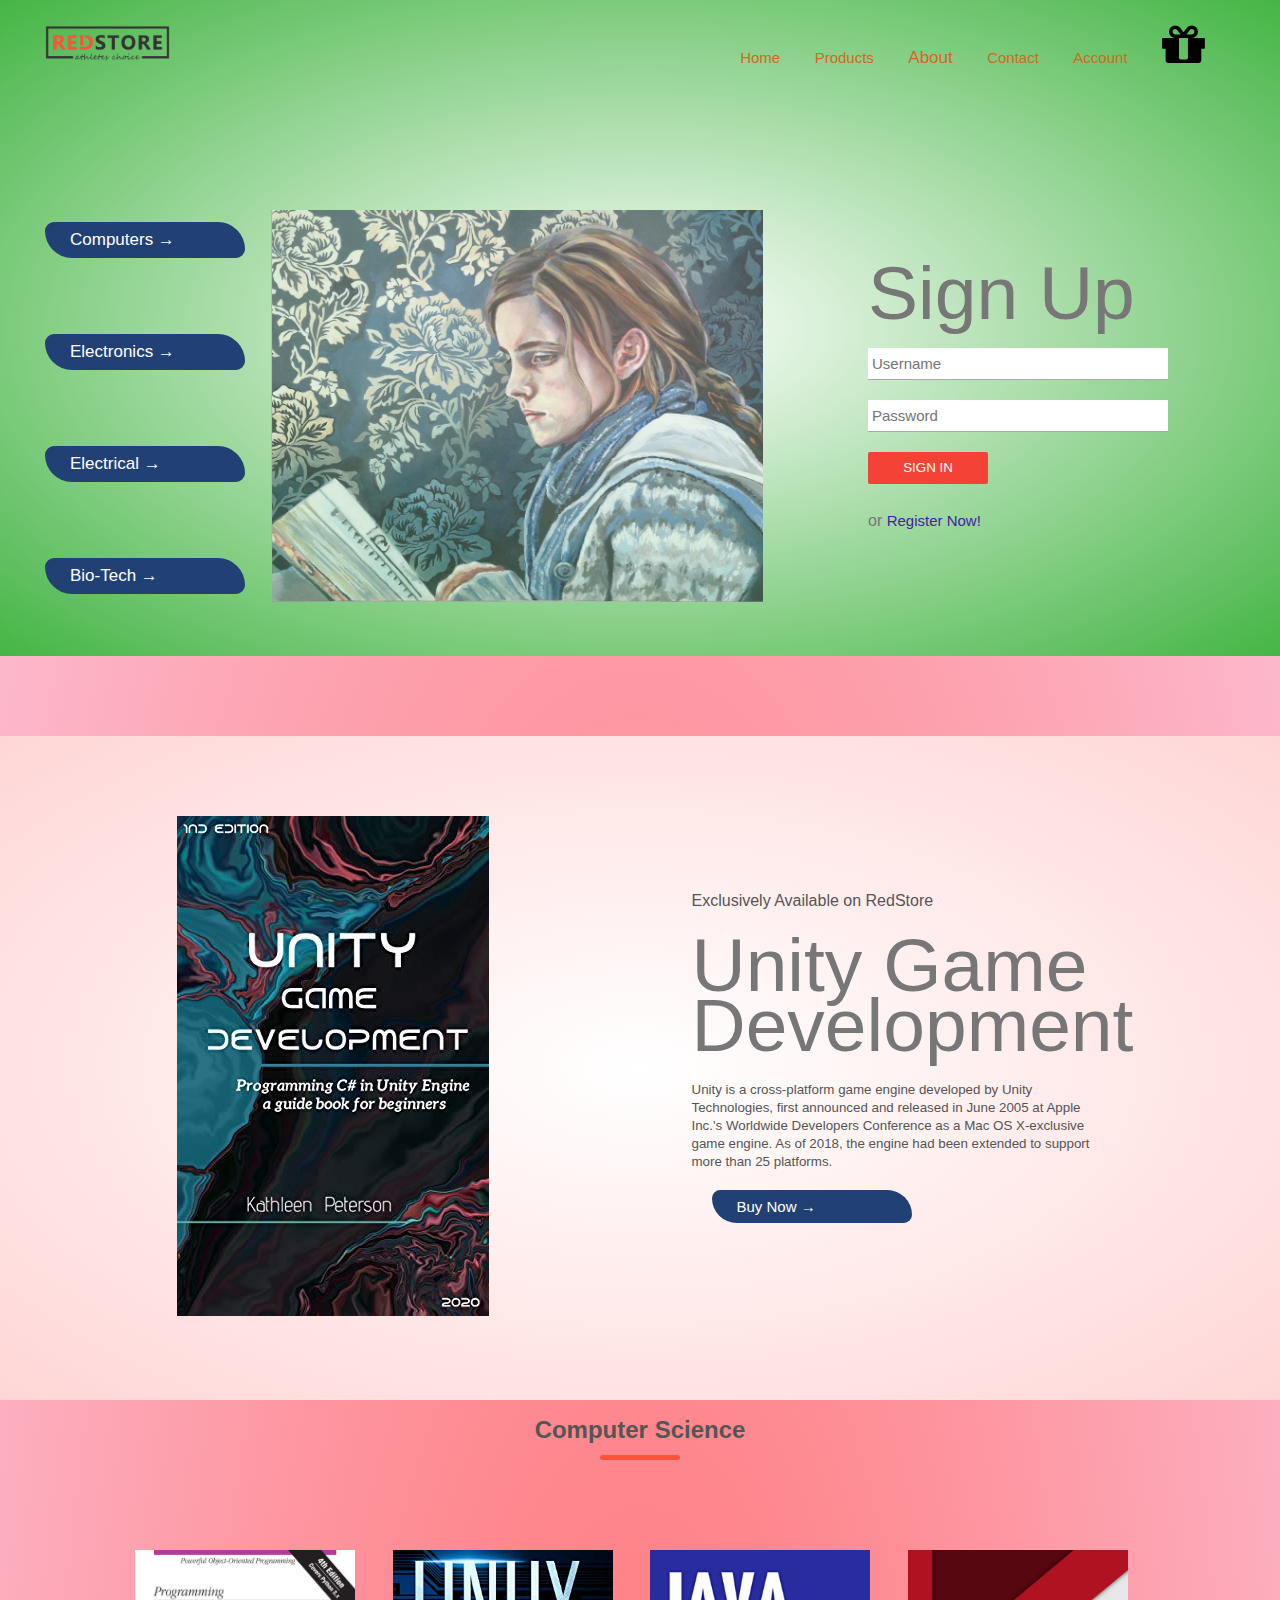
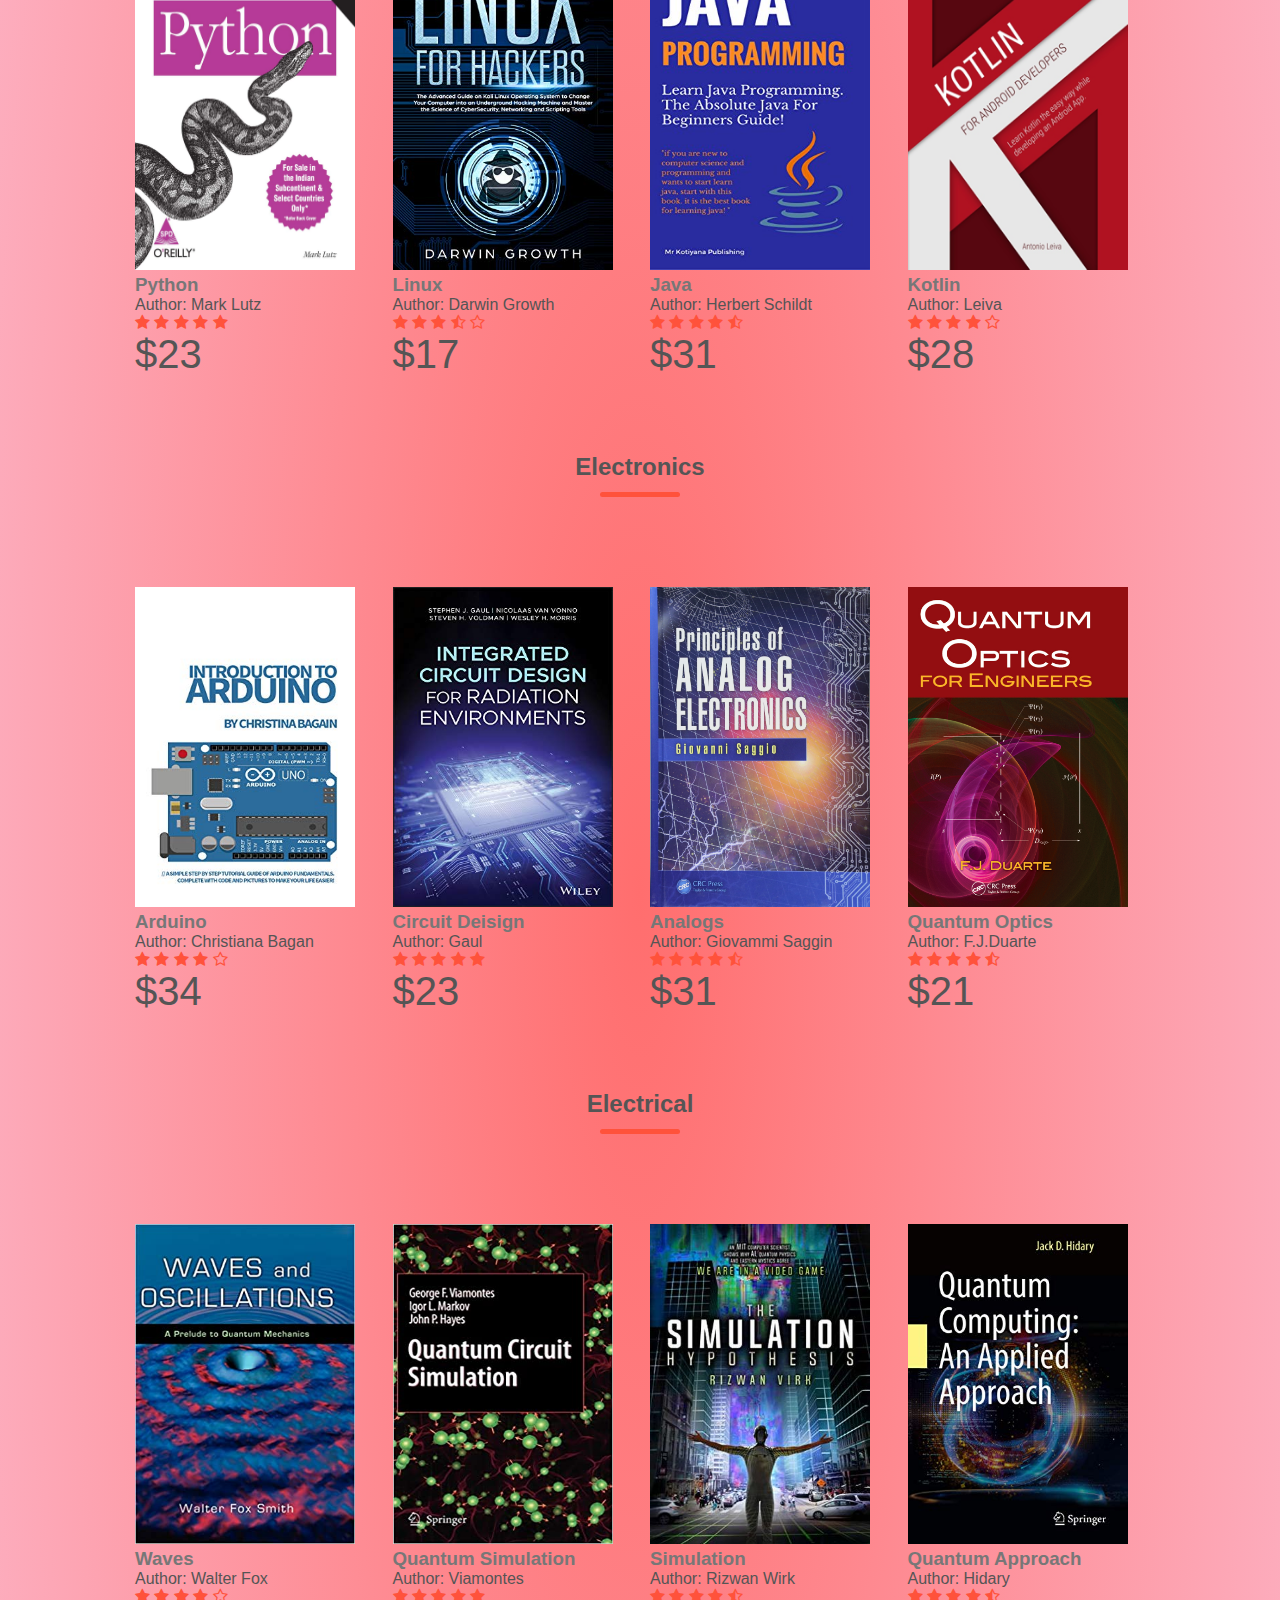
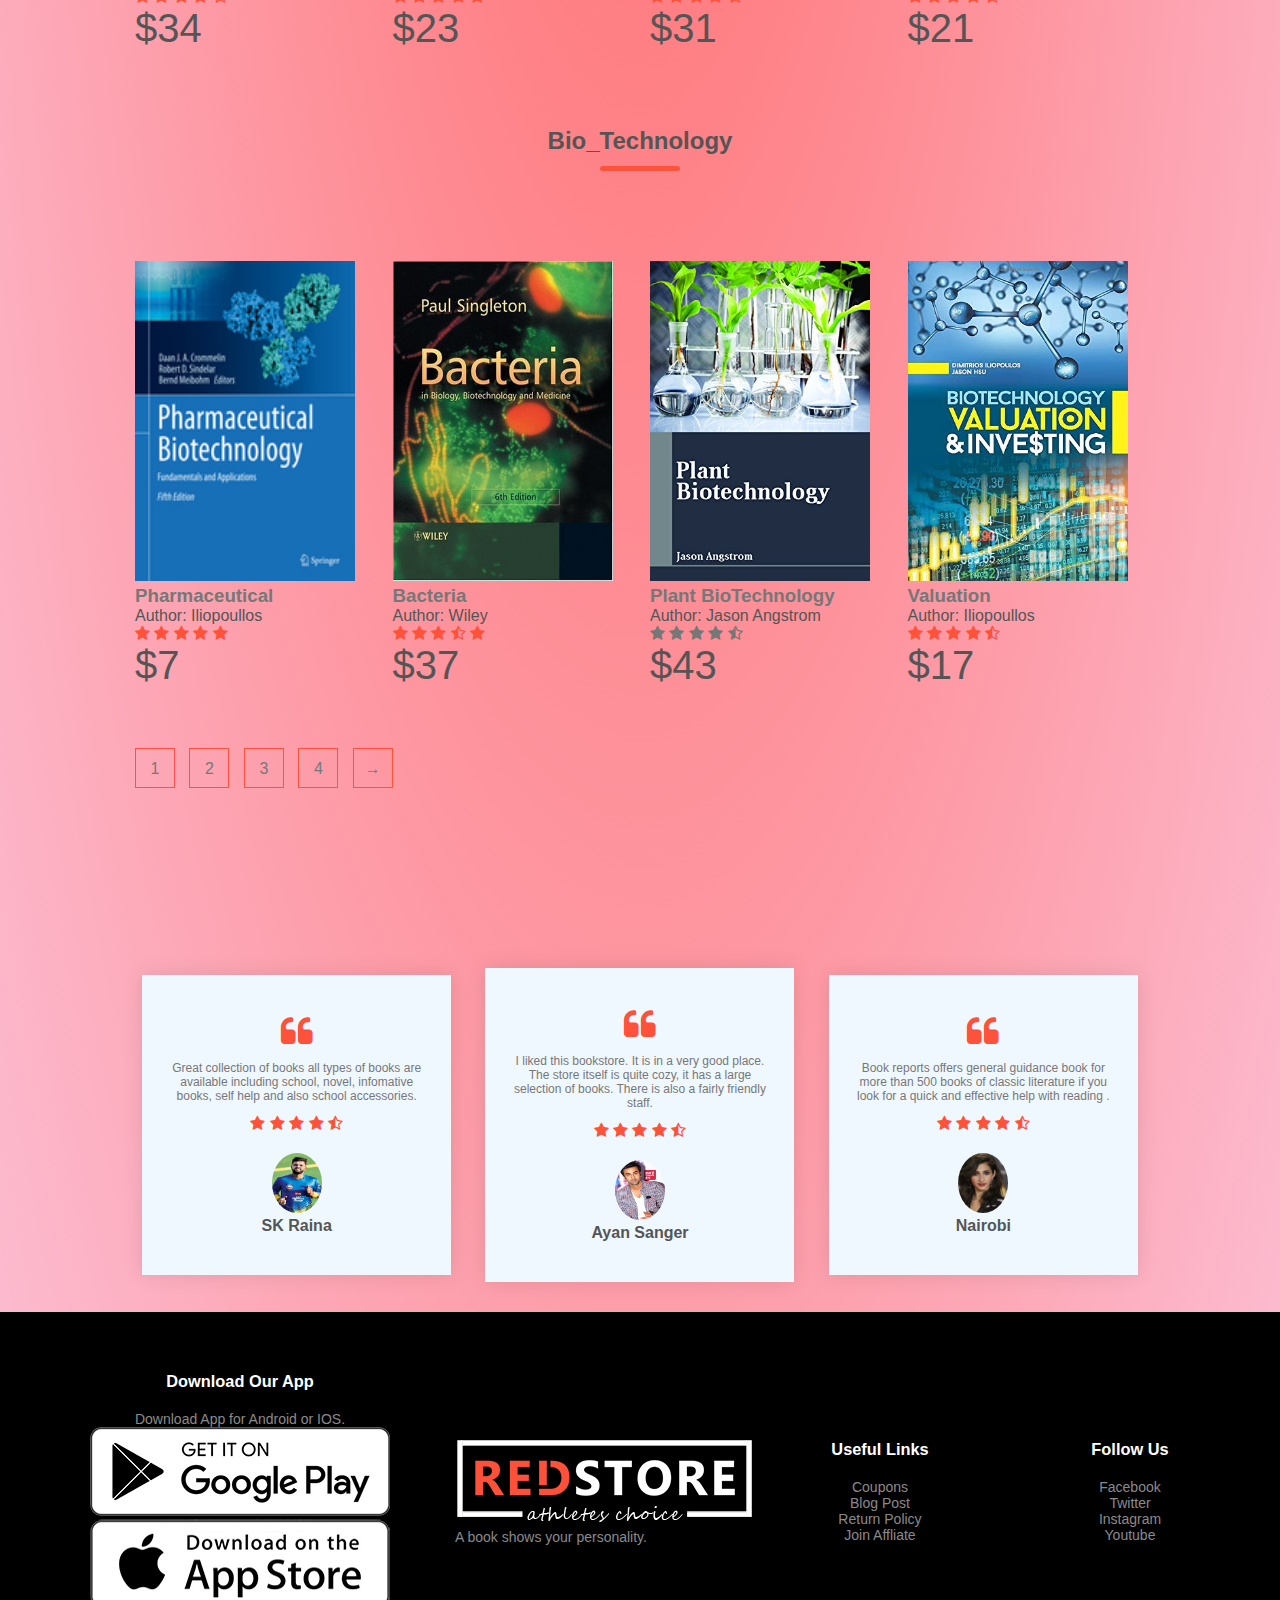
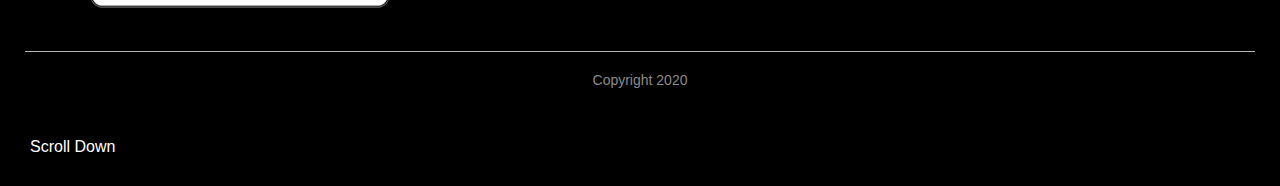
<file: index.html>
<!DOCTYPE html>
<html lang="en">

<head>
    <meta charset="UTF-8">
    <title>Document</title>
    <link rel="stylesheet" href="style.css">
    <link rel="stylesheet" href="style1.css">
    <link href="https://fonts.googleapis.com/css2?family=Poppins:wght@300;400;500;600;700&display=swap" rel="stylesheet">
    
    <link rel="stylesheet" href="https://stackpath.bootstrapcdn.com/font-awesome/4.7.0/css/font-awesome.min.css">
    <script src="validation.js"></script>
    <script src="scroll.js"></script>
    <script src="signin.js"></script>
    <!------top----->
    <style>
        #myBtn {
            display: none;
            position: fixed;
            bottom: 20px;
            left: 50px;
            z-index: 99;
            font-size: 18px;
            border: none;
            outline: none;
            color: red;
            cursor: pointer;
            padding: 15px;
            border-radius: 4px;
            transition: background 0.5s;

        }

        #myBtn:hover {
            color: black;
            transform: translateY(-10px);
        }

    </style>
    <!--------top-end------->
</head>

<body>
   
    <div class="header">
        <div class="container">
            <div class="navbar" id="navbar">
                <div class="logo">
                    <img src="logo.png" width="125px" alt="logo">
                </div>
                <nav>
                    <ul>
                        <li><a href="">Home</a></li>
                        <li><a href="products.html">Products</a></li>
                        <li><button id="about" onclick="scroll6()" href="" style="color:chocolate;">About</button></li>
                        <li><a href="">Contact</a></li>
                        <li><a href="accounts.html">Account</a></li>
                        <li><button onclick="scroll5()">


                                <i style="font-size: 50px;color: black;" class="fa fa-gift" aria-hidden="true"></i>
                            </button>
                        </li>

                    </ul>


                </nav>

            </div>
            <div class="row">
                <div class="col-1">

                    <button onclick="scroll1()" class="btn">Computers &#8594;</button>
                    <br>
                    <br><br>
                    <button onclick="scroll2()" class="btn">Electronics &#8594;</button>
                    <br><br><br>
                    <button onclick="scroll3()" class="btn">Electrical &#8594;</button>
                    <br>
                    <br><br>
                    <button onclick="scroll4()" class="btn">Bio-Tech &#8594;</button>
                </div>
                <div class="col-2" class="imgh">
                    <img src="image1.jpg" alt="no" style="opacity:0.7;
                    filter:alpha(opacity=50);">

                </div>
                <div class="col-2">
                    <div class="left-box">
                        <h1> Sign Up</h1>
                        <form name="fsign" action="" onsubmit="return signin()">

                            <input type="text" name="uname" placeholder="Username" />
                            <input type="password" name="pwd" placeholder="Password" />
                            <input type="submit" name="submit" value="Sign In" />

                        </form>
                        or <a class="regnow" href="accounts.html">Register Now!</a>

                    </div>
                </div>
            </div>
        </div>

    </div>
    <!---- catog ------>

    <!--- products ---->

    <!----offer---->
    <div class="offer" id="view5">
        <div class="small-container">
            <div class="row">
                <div class="col-2">
                    <img src="pro8.jpg" class="offer-img">
                </div>
                <div class="col-2">
                    <p>
                        Exclusively Available on RedStore
                    </p>
                    <h1>Unity Game Development</h1>
                    <small>Unity is a cross-platform game engine developed by Unity Technologies, first announced and released in June 2005 at Apple Inc.'s Worldwide Developers Conference as a Mac OS X-exclusive game engine. As of 2018, the engine had been extended to support more than 25 platforms.<br></small>
                    <a href="" class="btn">Buy Now &#8594;</a>

                </div>
            </div>

        </div>

    </div>
    <div class="small-container">
        <h2 class="title" id="view1">Computer Science</h2>

        <div class="row">
            <div class="col-4">
                <img src="pro1.jpg" alt="">
                <h3>Python</h3>
                <h4>Author: Mark Lutz</h4>
                <div class="rating">
                    <i class="fa fa-star"></i>
                    <i class="fa fa-star"></i>
                    <i class="fa fa-star"></i>
                    <i class="fa fa-star"></i>
                    <i class="fa fa-star"></i>

                </div>
                <p>$23</p>
            </div>
            <div class="col-4">
                <img src="pro2.jpg" alt="">
                <h3>Linux</h3>
                <h4>Author: Darwin Growth</h4>
                <div class="rating">
                    <i class="fa fa-star"></i>
                    <i class="fa fa-star"></i>
                    <i class="fa fa-star"></i>
                    <i class="fa fa-star-half-o"></i>
                    <i class="fa fa-star-o"></i>

                </div>
                <p>$17</p>
            </div>
            <div class="col-4">
                <img src="pro3.jpg" alt="">
                <h3>Java</h3>
                <h4>Author: Herbert Schildt</h4>
                <div class="rating">
                    <i class="fa fa-star"></i>
                    <i class="fa fa-star"></i>
                    <i class="fa fa-star"></i>
                    <i class="fa fa-star"></i>
                    <i class="fa fa-star-half-o"></i>

                </div>
                <p>$31</p>
            </div>
            <div class="col-4">
                <img src="pro4.jpg" alt="">
                <h3>Kotlin</h3>
                <h4>Author: Leiva</h4>
                <div class="rating">
                    <i class="fa fa-star"></i>
                    <i class="fa fa-star"></i>
                    <i class="fa fa-star"></i>
                    <i class="fa fa-star"></i>
                    <i class="fa fa-star-o"></i>

                </div>
                <p>$28</p>
            </div>
        </div>
        <h2 class="title" id="view2">Electronics</h2>
        <div class="row">
            <div class="col-4">
                <img src="proe.jpg" alt="">
                <h3>Arduino</h3>
                <h4>Author: Christiana Bagan</h4>
                <div class="rating">
                    <i class="fa fa-star"></i>
                    <i class="fa fa-star"></i>
                    <i class="fa fa-star"></i>
                    <i class="fa fa-star"></i>
                    <i class="fa fa-star-o"></i>

                </div>
                <p>$34</p>
            </div>
            <div class="col-4">
                <img src="pro5.jpg" alt="">
                <h3>Circuit Deisign</h3>
                <h4>Author: Gaul</h4>
                <div class="rating">
                    <i class="fa fa-star"></i>
                    <i class="fa fa-star"></i>
                    <i class="fa fa-star"></i>
                    <i class="fa fa-star"></i>
                    <i class="fa fa-star"></i>

                </div>
                <p>$23</p>
            </div>
            <div class="col-4">
                <img src="pro6.jpg" alt="">
                <h3>Analogs</h3>
                <h4>Author: Giovammi Saggin</h4>
                <div class="rating">
                    <i class="fa fa-star"></i>
                    <i class="fa fa-star"></i>
                    <i class="fa fa-star"></i>
                    <i class="fa fa-star"></i>
                    <i class="fa fa-star-half-o"></i>

                </div>
                <p>$31</p>
            </div>
            <div class="col-4">
                <img src="pro7.jpg" alt="">
                <h3>Quantum Optics</h3>
                <h4>Author: F.J.Duarte</h4>
                <div class="rating">
                    <i class="fa fa-star"></i>
                    <i class="fa fa-star"></i>
                    <i class="fa fa-star"></i>
                    <i class="fa fa-star"></i>
                    <i class="fa fa-star-half-o"></i>

                </div>
                <p>$21</p>
            </div>

        </div>
        <h2 class="title" id="view3">Electrical</h2>
        <div class="row">
            <div class="col-4">
                <img src="proe2.jpg" alt="">
                <h3>Waves</h3>
                <h4>Author: Walter Fox</h4>
                <div class="rating">
                    <i class="fa fa-star"></i>
                    <i class="fa fa-star"></i>
                    <i class="fa fa-star"></i>
                    <i class="fa fa-star"></i>
                    <i class="fa fa-star-o"></i>

                </div>
                <p>$34</p>
            </div>
            <div class="col-4">
                <img src="pro52.jpg" alt="">
                <h3>Quantum Simulation</h3>
                <h4>Author: Viamontes</h4>
                <div class="rating">
                    <i class="fa fa-star"></i>
                    <i class="fa fa-star"></i>
                    <i class="fa fa-star"></i>
                    <i class="fa fa-star"></i>
                    <i class="fa fa-star"></i>

                </div>
                <p>$23</p>
            </div>
            <div class="col-4">
                <img src="pro62.jpg" alt="">
                <h3>Simulation</h3>
                <h4>Author: Rizwan Wirk</h4>
                <div class="rating">
                    <i class="fa fa-star"></i>
                    <i class="fa fa-star"></i>
                    <i class="fa fa-star"></i>
                    <i class="fa fa-star"></i>
                    <i class="fa fa-star-half-o"></i>

                </div>
                <p>$31</p>
            </div>
            <div class="col-4">
                <img src="pro72.jpg" alt="">
                <h3>Quantum Approach</h3>
                <h4>Author: Hidary</h4>
                <div class="rating">
                    <i class="fa fa-star"></i>
                    <i class="fa fa-star"></i>
                    <i class="fa fa-star"></i>
                    <i class="fa fa-star"></i>
                    <i class="fa fa-star-half-o"></i>

                </div>
                <p>$21</p>
            </div>

        </div>
        <h2 class="title" id="view4">Bio_Technology</h2>
        <div class="row">
            <div class="col-4">
                <img src="pro12.jpg" alt="">
                <h3>Pharmaceutical</h3>
                <h4>Author: Iliopoullos</h4>
                <div class="rating">
                    <i class="fa fa-star"></i>
                    <i class="fa fa-star"></i>
                    <i class="fa fa-star"></i>
                    <i class="fa fa-star"></i>
                    <i class="fa fa-star"></i>

                </div>
                <p>$7</p>
            </div>
            <div class="col-4">
                <img src="pro9.jpg" alt="">
                <h3>Bacteria</h3>
                <h4>Author: Wiley</h4>
                <div class="rating">
                    <i class="fa fa-star"></i>
                    <i class="fa fa-star"></i>
                    <i class="fa fa-star"></i>
                    <i class="fa fa-star-half-o"></i>
                    <i class="fa fa-star"></i>

                </div>
                <p>$37</p>
            </div>
            <div class="col-4">
                <img src="pro10.jpg" alt="">
                <h3>Plant BioTechnology</h3>
                <h4>Author: Jason Angstrom</h4>
                <i class="fa fa-star"></i>
                <i class="fa fa-star"></i>
                <i class="fa fa-star"></i>
                <i class="fa fa-star"></i>
                <i class="fa fa-star-half-o"></i>


                <p>$43</p>
            </div>
            <div class="col-4">
                <img src="pro11.jpg" alt="">
                <h3>Valuation</h3>
                <h4>Author: Iliopoullos</h4>
                <div class="rating">
                    <i class="fa fa-star"></i>
                    <i class="fa fa-star"></i>
                    <i class="fa fa-star"></i>
                    <i class="fa fa-star"></i>
                    <i class="fa fa-star-half-o"></i>

                </div>
                <p>$17</p>
            </div>

        </div>
        <div class="page-btn">
            <span>1</span>
            <span>2</span>
            <span>3</span>
            <span>4</span>
            <span>&#8594;</span>

        </div>
    </div>
    <!----testimonial----->
    <div class="test">
        <div class="small-container">
            <div class="row">
                <div class="col-3">
                    <i class="fa fa-quote-left"></i>
                    <p>
                        Great collection of books all types of books are available including school, novel, infomative books, self help and also school accessories.
                    </p>
                    <div class="rating">
                        <i class="fa fa-star"></i>
                        <i class="fa fa-star"></i>
                        <i class="fa fa-star"></i>
                        <i class="fa fa-star"></i>
                        <i class="fa fa-star-half-o"></i>

                    </div>
                    <img src="rev1.jpg" alt="">
                    <h3>SK Raina</h3>
                </div>
                <div class="col-3">
                    <i class="fa fa-quote-left"></i>
                    <p>
                        I liked this bookstore. It is in a very good place. The store itself is quite cozy, it has a large selection of books. There is also a fairly friendly staff.

                    </p>
                    <div class="rating">
                        <i class="fa fa-star"></i>
                        <i class="fa fa-star"></i>
                        <i class="fa fa-star"></i>
                        <i class="fa fa-star"></i>
                        <i class="fa fa-star-half-o"></i>

                    </div>
                    <img src="rev2.jpg" alt="">
                    <h3>Ayan Sanger</h3>
                </div>
                <div class="col-3">
                    <i class="fa fa-quote-left"></i>
                    <p>
                        Book reports offers general guidance book for more than 500 books of classic literature if you look for a quick and effective help with reading .
                    </p>
                    <div class="rating">
                        <i class="fa fa-star"></i>
                        <i class="fa fa-star"></i>
                        <i class="fa fa-star"></i>
                        <i class="fa fa-star"></i>
                        <i class="fa fa-star-half-o"></i>

                    </div>
                    <img src="rev3.jpg" alt="">
                    <h3>Nairobi</h3>
                </div>

            </div>
        </div>
    </div>
    <!-----footer----->
    <div class="footer" id="view6">
        <div class="container">
            <div class="row">
                <div class="fcol-1">
                    <h3>
                        Download Our App
                    </h3>
                    <p>
                        Download App for Android or IOS.
                    </p>
                    <div class="applogo">
                        <img src="play-store.png" alt="">
                        <img src="app-store.png" alt="">
                    </div>
                </div>
                <div class="fcol-2">
                    <img src="logo-white.png" alt="">
                    <p>
                        A book shows your personality.
                    </p>
                </div>
                <div class="fcol-3">
                    <h3>
                        Useful Links
                    </h3>
                    <ul>
                        <li>Coupons</li>
                        <li>Blog Post</li>
                        <li>Return Policy</li>
                        <li>Join Affliate</li>
                    </ul>
                </div>
                <div class="fcol-4">
                    <h3>Follow Us</h3>
                    <ul>
                        <li>Facebook</li>
                        <li>Twitter</li>
                        <li>Instagram</li>
                        <li>Youtube</li>
                    </ul>
                </div>

            </div>
            <hr>
            
            <p class="copyright">Copyright 2020</p>
            

        </div>
    </div>



    <!----goto top------>

    <body>

        <button onclick="topFunction()" id="myBtn" style="font-size: 75px;" title="Go to top"><i class="fa fa-angle-double-up"></i></button>

        <div style="background-color:black;color:white;padding:30px">Scroll Down</div>
        
        <script>
            //Get the button
            var mybutton = document.getElementById("myBtn");

            // When the user scrolls down 20px from the top of the document, show the button
            window.onscroll = function() {
                scrollFunction()
            };

            function scrollFunction() {
                if (document.body.scrollTop > 20 || document.documentElement.scrollTop > 20) {
                    mybutton.style.display = "block";
                } else {
                    mybutton.style.display = "none";
                }
            }

            // When the user clicks on the button, scroll to the top of the document
            function topFunction() {
                document.body.scrollTop = 0;
                document.documentElement.scrollTop = 0;
            }

        </script>




    </body>

</html>
</file>
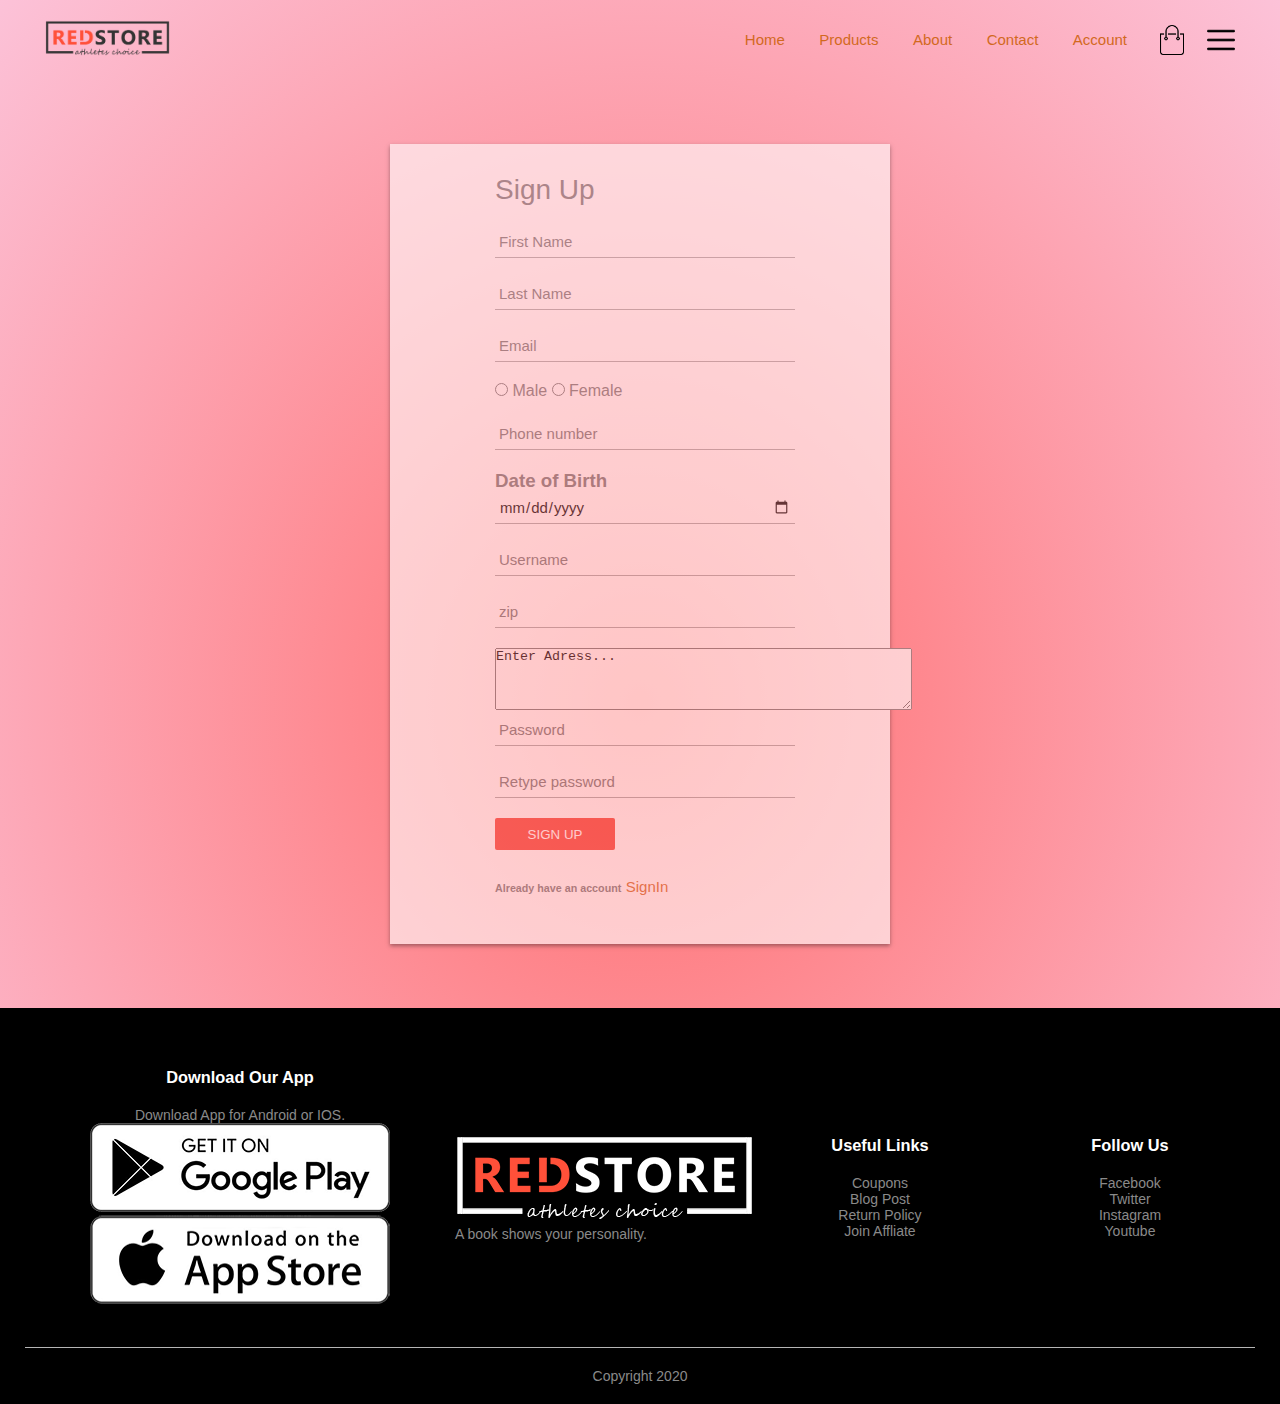
<file: accounts.html>
<!DOCTYPE html>
<html lang="en">

<head>
	<meta charset="UTF-8">
	<title>Document</title>
	<link rel="stylesheet" href="style.css">
	<link rel="stylesheet" type="text/css" href="style1.css">
	
	<link href="https://fonts.googleapis.com/css2?family=Poppins:wght@300;400;500;600;700&display=swap" rel="stylesheet">
	<link rel="stylesheet" href="https://stackpath.bootstrapcdn.com/font-awesome/4.7.0/css/font-awesome.min.css">
	<script src="validation.js"></script>

</head>

<body>
	<div class="container" id="reg">
		<div class="navbar">
			<div class="logo">
				<img src="logo.png" width="125px" alt="logo">
			</div>
			<nav>
				<ul>
					<li><a href="index.html">Home</a></li>
					<li><a href="products.html">Products</a></li>
					<li><a href="">About</a></li>
					<li><a href="">Contact</a></li>
					<li><a href="">Account</a></li>
				</ul>


			</nav>
			<img src="cart.png" width="30px" height="=30px" alt="">
			<img src="menu.png" class="menu-icon">
		</div>
	</div>
	<!----account-page---->
	<div id="login-box">
		<div class="left-box">
			<h1> Sign Up</h1>
			<form name="registration" action="" onSubmit="return formValidation()">
				<input type="text" name="f_name" id="f_name" placeholder="First Name" />
				<input type="text" name="l_name" placeholder="Last Name" />
				<input type="text" name="email" placeholder="Email" pattern="^(.+)@(.+)$" title="Email must be like name1@domain "/>
				<input type="radio" id="male" name="gender" value="male">
				<label for="male">Male</label>
				<input type="radio" id="female" name="gender" value="female">
				<label for="female">Female</label>
				<br>
				<br>
				<input type="tel" id="phone" name="phone" pattern="[0-9]{10}" placeholder="Phone number">

				<h3>Date of Birth</h3> <input type="date" id="birthday" name="bday">
				<input type="text" name="username" placeholder="Username" />
				<input id="zip" name="zip" type="text" placeholder="zip" inputmode="numeric" pattern="^(?(^00000(|-0000))|(\d{5}(|-\d{4})))$">

				<textarea rows="4" cols="50" name="Adress" form="registration">
Enter Adress...</textarea>








				<input type="password" name="password" placeholder="Password" pattern="(?=^.{8,}$)((?=.*\d)|(?=.*\W+))(?![.\n])(?=.*[A-Z])(?=.*[a-z]).*$" title="Must contain atleast one Special Character,one Uppercase letter,one Lower character,one special character and must 8 characters long" />
				<input type="password" name="password2" pattern="(?=^.{8,}$)((?=.*\d)|(?=.*\W+))(?![.\n])(?=.*[A-Z])(?=.*[a-z]).*$" title="Must contain atleast one Special Character,one Uppercase letter,one Lower character,one special character and must 8 characters long" placeholder="Retype password" />

				<input type="submit" name="submit" value="Sign Up" />

			</form>

			<h6>Already have an account</h6>
			<a href="index.html">SignIn</a>

		</div>

	</div>



	<!-----footer----->
	<div class="footer">
		<div class="container">
			<div class="row">
				<div class="fcol-1">
					<h3>
						Download Our App
					</h3>
					<p>
						Download App for Android or IOS.
					</p>
					<div class="applogo">
						<img src="play-store.png" alt="">
						<img src="app-store.png" alt="">
					</div>
				</div>
				<div class="fcol-2">
					<img src="logo-white.png" alt="">
					<p>
						A book shows your personality.
					</p>
				</div>
				<div class="fcol-3">
					<h3>
						Useful Links
					</h3>
					<ul>
						<li>Coupons</li>
						<li>Blog Post</li>
						<li>Return Policy</li>
						<li>Join Affliate</li>
					</ul>
				</div>
				<div class="fcol-4">
					<h3>Follow Us</h3>
					<ul>
						<li>Facebook</li>
						<li>Twitter</li>
						<li>Instagram</li>
						<li>Youtube</li>
					</ul>
				</div>

			</div>
			<hr>
			<p>
			<p class="copyright">Copyright 2020</p>
			</p>

		</div>
	</div>








</body>

</html>
</file>
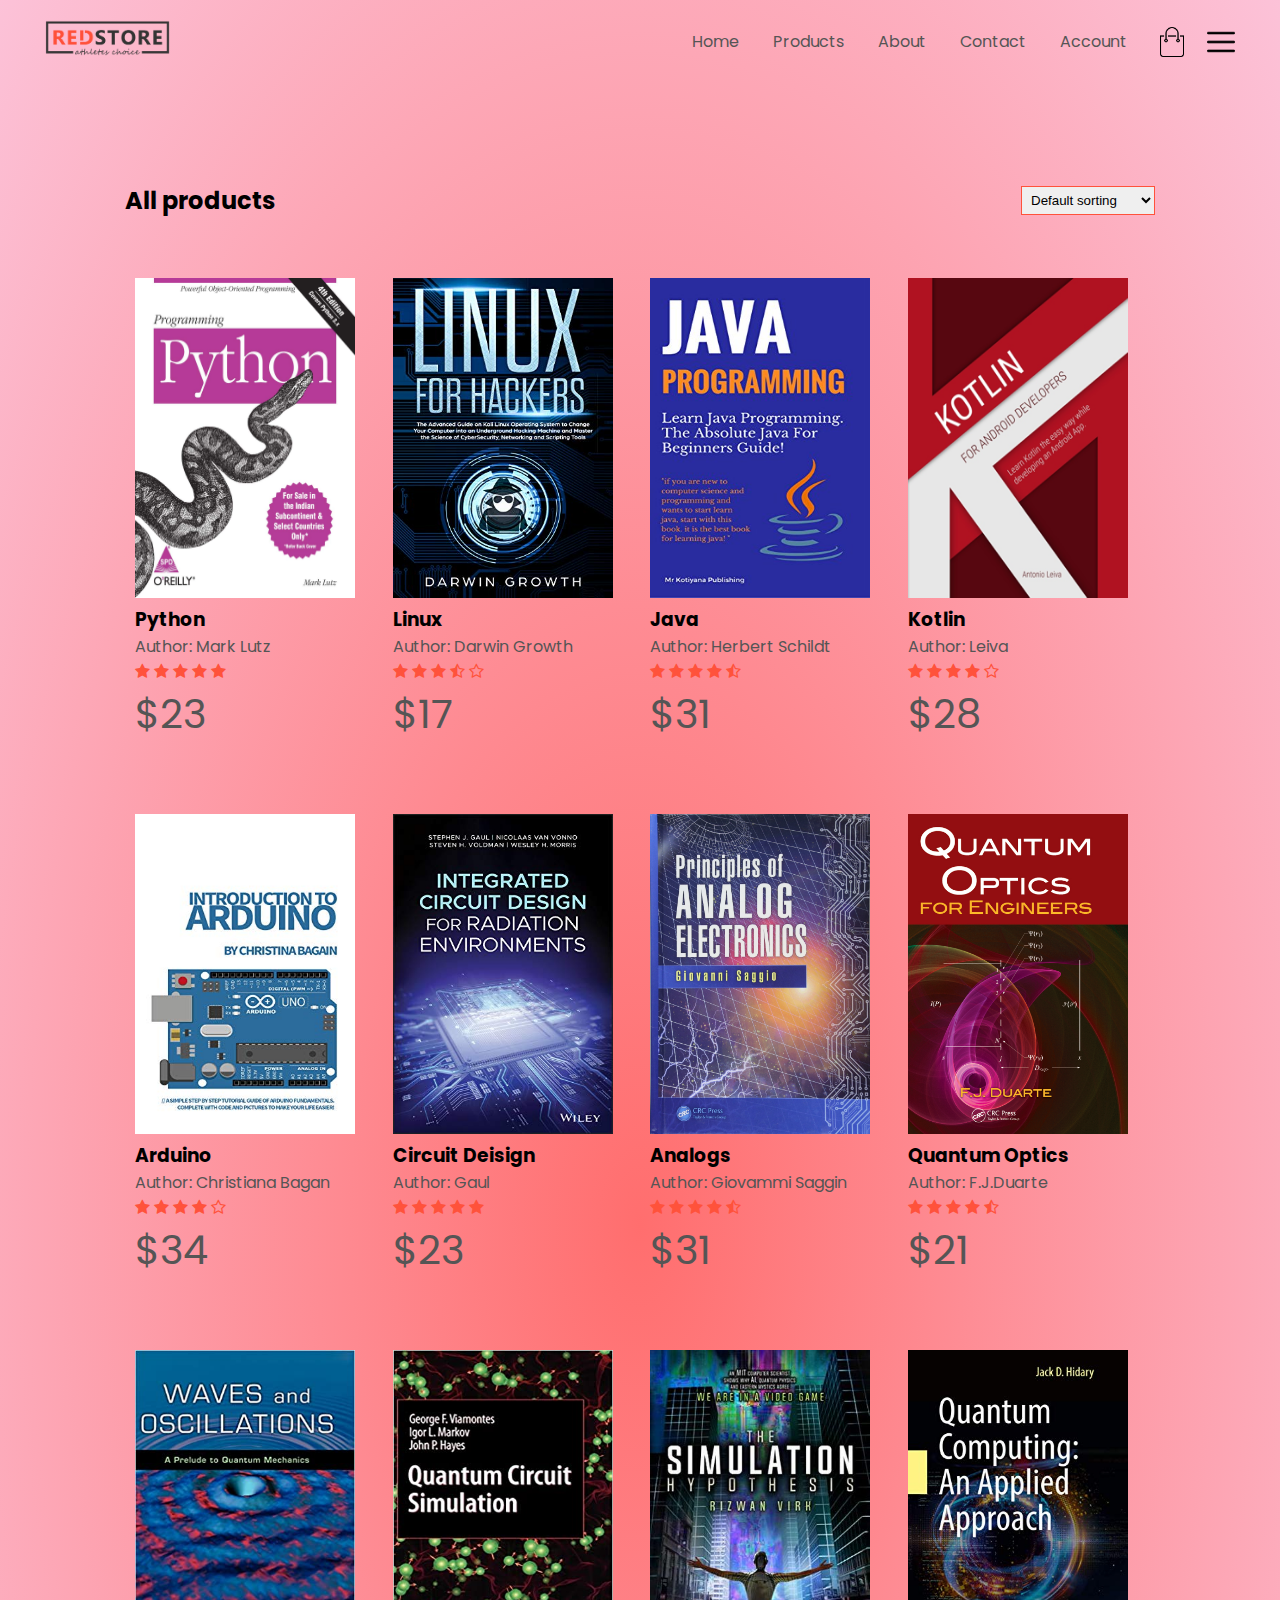
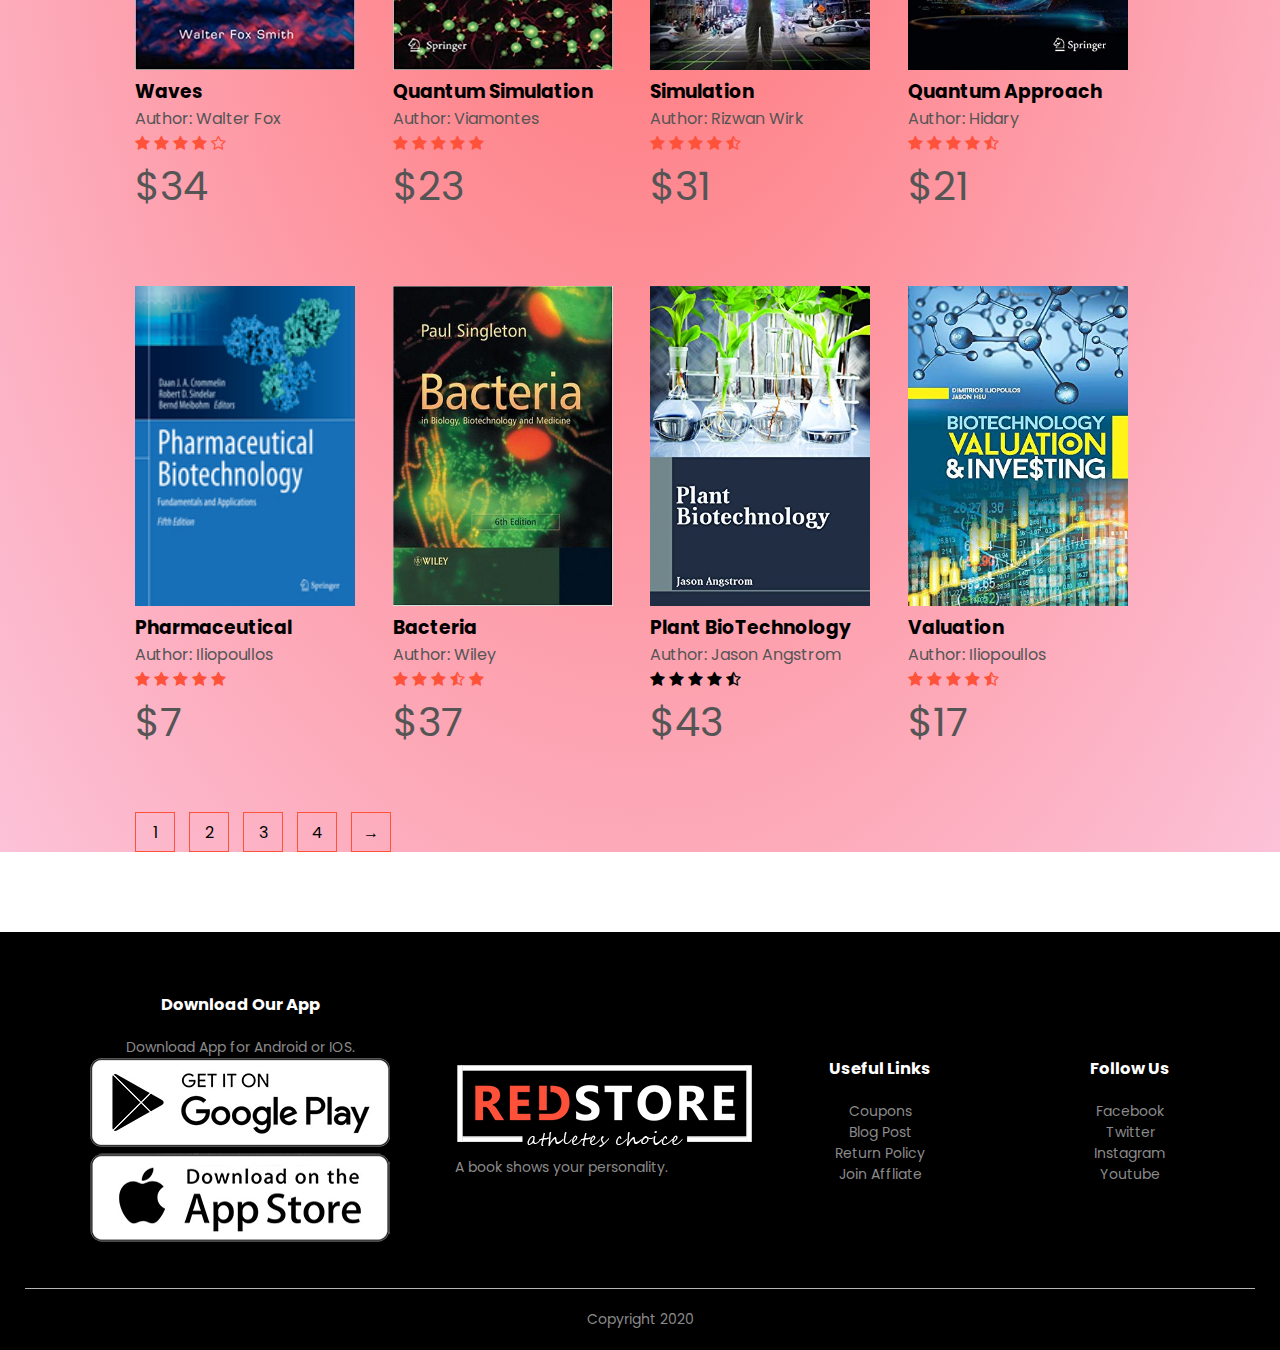
<file: products.html>
<!DOCTYPE html>
<html lang="en">

<head>
    <meta charset="UTF-8">
    <title>Document</title>
    <link rel="stylesheet" href="style.css">
    <link href="https://fonts.googleapis.com/css2?family=Poppins:wght@300;400;500;600;700&display=swap" rel="stylesheet">
    <link rel="stylesheet" href="https://stackpath.bootstrapcdn.com/font-awesome/4.7.0/css/font-awesome.min.css">
</head>

<body>
       <div class="product-bg">
           
       
        <div class="container">
            <div class="navbar">
                <div class="logo">
                    <img src="logo.png" width="125px" alt="logo">
                </div>
                <nav>
                    <ul>
                        <li><a href="index.html">Home</a></li>
                           <li><a href="">Products</a></li>
                           <li><a href="">About</a></li>
                           <li><a href="">Contact</a></li>
                           <li><a href="accounts.html">Account</a></li>
                    </ul>


                </nav>
                <img src="cart.png" width="30px" height="=30px" alt="">
                <img src="menu.png" class="menu-icon">
            </div>
        </div>

    
    <!---- catog ------>

    <!--- products ---->
    <div class="small-container">
       <div class="row row-2">
           <h2>All products</h2>
           <select name="" id="">
               <option value="">Default sorting</option>
               <option value="">sort by price</option>
               <option value="">sort by popularity</option>
               <option value="">sort by rating</option>
               <option value="">sort by discount</option>
           </select>
       </div>
       
        <div class="row">
            <div class="col-4">
                <img src="pro1.jpg" alt="">
                <h3>Python</h3>
                <h4>Author: Mark Lutz</h4>
                <div class="rating">
                    <i class="fa fa-star"></i>
                    <i class="fa fa-star"></i>
                    <i class="fa fa-star"></i>
                    <i class="fa fa-star"></i>
                    <i class="fa fa-star"></i>

                </div>
                <p>$23</p>
            </div>
            <div class="col-4">
                <img src="pro2.jpg" alt="">
                <h3>Linux</h3>
                <h4>Author: Darwin Growth</h4>
                <div class="rating">
                    <i class="fa fa-star"></i>
                    <i class="fa fa-star"></i>
                    <i class="fa fa-star"></i>
                    <i class="fa fa-star-half-o"></i>
                    <i class="fa fa-star-o"></i>

                </div>
                <p>$17</p>
            </div>
            <div class="col-4">
                <img src="pro3.jpg" alt="">
                <h3>Java</h3>
                <h4>Author: Herbert Schildt</h4>
                <div class="rating">
                    <i class="fa fa-star"></i>
                    <i class="fa fa-star"></i>
                    <i class="fa fa-star"></i>
                    <i class="fa fa-star"></i>
                    <i class="fa fa-star-half-o"></i>

                </div>
                <p>$31</p>
            </div>
            <div class="col-4">
                <img src="pro4.jpg" alt="">
                <h3>Kotlin</h3>
                <h4>Author: Leiva</h4>
                <div class="rating">
                    <i class="fa fa-star"></i>
                    <i class="fa fa-star"></i>
                    <i class="fa fa-star"></i>
                    <i class="fa fa-star"></i>
                    <i class="fa fa-star-o"></i>

                </div>
                <p>$28</p>
            </div>
        </div>
        <div class="row">
            <div class="col-4">
                <img src="proe.jpg" alt="">
                <h3>Arduino</h3>
                <h4>Author: Christiana Bagan</h4>
                <div class="rating">
                    <i class="fa fa-star"></i>
                    <i class="fa fa-star"></i>
                    <i class="fa fa-star"></i>
                    <i class="fa fa-star"></i>
                    <i class="fa fa-star-o"></i>

                </div>
                <p>$34</p>
            </div>
            <div class="col-4">
                <img src="pro5.jpg" alt="">
                <h3>Circuit Deisign</h3>
                <h4>Author: Gaul</h4>
                <div class="rating">
                    <i class="fa fa-star"></i>
                    <i class="fa fa-star"></i>
                    <i class="fa fa-star"></i>
                    <i class="fa fa-star"></i>
                    <i class="fa fa-star"></i>

                </div>
                <p>$23</p>
            </div>
            <div class="col-4">
                <img src="pro6.jpg" alt="">
                <h3>Analogs</h3>
                <h4>Author: Giovammi Saggin</h4>
                <div class="rating">
                    <i class="fa fa-star"></i>
                    <i class="fa fa-star"></i>
                    <i class="fa fa-star"></i>
                    <i class="fa fa-star"></i>
                    <i class="fa fa-star-half-o"></i>

                </div>
                <p>$31</p>
            </div>
            <div class="col-4">
                <img src="pro7.jpg" alt="">
                <h3>Quantum Optics</h3>
                <h4>Author: F.J.Duarte</h4>
                <div class="rating">
                    <i class="fa fa-star"></i>
                    <i class="fa fa-star"></i>
                    <i class="fa fa-star"></i>
                    <i class="fa fa-star"></i>
                    <i class="fa fa-star-half-o"></i>

                </div>
                <p>$21</p>
            </div>

        </div>
                <div class="row">
            <div class="col-4">
                <img src="proe2.jpg" alt="">
                <h3>Waves</h3>
                <h4>Author: Walter Fox</h4>
                <div class="rating">
                    <i class="fa fa-star"></i>
                    <i class="fa fa-star"></i>
                    <i class="fa fa-star"></i>
                    <i class="fa fa-star"></i>
                    <i class="fa fa-star-o"></i>

                </div>
                <p>$34</p>
            </div>
            <div class="col-4">
                <img src="pro52.jpg" alt="">
                <h3>Quantum Simulation</h3>
                <h4>Author: Viamontes</h4>
                <div class="rating">
                    <i class="fa fa-star"></i>
                    <i class="fa fa-star"></i>
                    <i class="fa fa-star"></i>
                    <i class="fa fa-star"></i>
                    <i class="fa fa-star"></i>

                </div>
                <p>$23</p>
            </div>
            <div class="col-4">
                <img src="pro62.jpg" alt="">
                <h3>Simulation</h3>
                <h4>Author: Rizwan Wirk</h4>
                <div class="rating">
                    <i class="fa fa-star"></i>
                    <i class="fa fa-star"></i>
                    <i class="fa fa-star"></i>
                    <i class="fa fa-star"></i>
                    <i class="fa fa-star-half-o"></i>

                </div>
                <p>$31</p>
            </div>
            <div class="col-4">
                <img src="pro72.jpg" alt="">
                <h3>Quantum Approach</h3>
                <h4>Author: Hidary</h4>
                <div class="rating">
                    <i class="fa fa-star"></i>
                    <i class="fa fa-star"></i>
                    <i class="fa fa-star"></i>
                    <i class="fa fa-star"></i>
                    <i class="fa fa-star-half-o"></i>

                </div>
                <p>$21</p>
            </div>

        </div>
        <div class="row">
            <div class="col-4">
                <img src="pro12.jpg" alt="">
                <h3>Pharmaceutical</h3>
                <h4>Author: Iliopoullos</h4>
                <div class="rating">
                    <i class="fa fa-star"></i>
                    <i class="fa fa-star"></i>
                    <i class="fa fa-star"></i>
                    <i class="fa fa-star"></i>
                    <i class="fa fa-star"></i>

                </div>
                <p>$7</p>
            </div>
            <div class="col-4">
                <img src="pro9.jpg" alt="">
                <h3>Bacteria</h3>
                <h4>Author: Wiley</h4>
                <div class="rating">
                    <i class="fa fa-star"></i>
                    <i class="fa fa-star"></i>
                    <i class="fa fa-star"></i>
                    <i class="fa fa-star-half-o"></i>
                    <i class="fa fa-star"></i>

                </div>
                <p>$37</p>
            </div>
            <div class="col-4">
                <img src="pro10.jpg" alt="">
                <h3>Plant BioTechnology</h3>
                <h4>Author: Jason Angstrom</h4>
                    <i class="fa fa-star"></i>
                    <i class="fa fa-star"></i>
                    <i class="fa fa-star"></i>
                    <i class="fa fa-star"></i>
                    <i class="fa fa-star-half-o"></i>

                
                <p>$43</p>
            </div>
            <div class="col-4">
                <img src="pro11.jpg" alt="">
                <h3>Valuation</h3>
                <h4>Author: Iliopoullos</h4>
                <div class="rating">
                    <i class="fa fa-star"></i>
                    <i class="fa fa-star"></i>
                    <i class="fa fa-star"></i>
                    <i class="fa fa-star"></i>
                    <i class="fa fa-star-half-o"></i>

                </div>
                <p>$17</p>
            </div>

        </div>
        <div class="page-btn">
           <span>1</span>
           <span>2</span>
           <span>3</span>
           <span>4</span>
           <span>&#8594;</span>
            
        </div>
    </div>
    
    </div>
    
<!-----footer----->
<div class="footer">
    <div class="container">
        <div class="row">
            <div class="fcol-1">
                <h3>
                    Download Our App
                </h3>
                <p>
                    Download App for Android or IOS.
                </p>
                <div class="applogo">
                    <img src="play-store.png" alt="">
                    <img src="app-store.png" alt="">
                </div>
            </div>
            <div class="fcol-2">
                <img src="logo-white.png" alt="">
                <p>
                    A book shows your personality.
                </p>
            </div>
            <div class="fcol-3">
                <h3>
                    Useful Links
                </h3>
                <ul>
                    <li>Coupons</li>
                    <li>Blog Post</li>
                    <li>Return Policy</li>
                    <li>Join Affliate</li>
                </ul>
            </div>
            <div class="fcol-4">
                <h3>Follow Us</h3>
                <ul>
                    <li>Facebook</li>
                    <li>Twitter</li>
                    <li>Instagram</li>
                    <li>Youtube</li>
                </ul>
            </div>
            
        </div>
        <hr>
        <p>
            <p class="copyright">Copyright 2020</p>
        </p>
        
    </div>
</div>








</body>

</html>
</file>
<file: style.css>
* {
    margin: 0;
    padding: 0;
    box-sizing: border-box;
}
body{
    
	font-family: 'Poppins', sans-serif;
}

.navbar {
    display: flex;
    align-items: center;
    padding: 20px;

}
#about:hover{
    color: black;
}
.product-bg{
    background: #acfaf3 radial-gradient(#ff6e6e, #fcc2d8);
}
nav {
    flex: 1;
    text-align: right;
}

nav ul {
    display: inline-block;
    list-style-type: none;
}

nav ul li {
    display: inline-block;
    margin-right: 30px;
}
a {
    text-decoration: none;
    color: #555;
}
button{
    font-size: 17px;
    text-decoration: none;
    border: 10px;
    color: #555;
    background: none;
}

p {
    color: #555;
}

.container {
    max-width: 1500px;
    margin: auto;
    padding-left: 25px;
    padding-right: 25px;
}

.row {
    display: flex;
    align-items: center;
    flex-wrap: wrap;
    justify-content: space-around;
}
.col-1 {
    flex-basis: 20%;
    min-width: 200px;
    left: 0px;
}

.col-1 a{
    font-size: 20px;
}
.col-2 {
    flex-basis: 40%;
    min-width: 300px;
}

.col-2 img {
    max-width: 100%;
    padding: 50px 0;
    left: 500px;
    
}

.col-2 h1 {
    font-size: 75px;
    line-height: 60px;
    margin: 25px 0;
}

.btn {
    display: inline-flex;
    background: #214073;
    color: #fff;
	font-weight: 200;
    padding: 8px 25px;
    margin: 20px;
    border-bottom-style: none;
    min-width: 200px;
    border-radius: 30px;
    border-top-left-radius: 10px;
    border-bottom-right-radius: 10px;
    transition: background 0.5s;
}
.btn:hover{
    background: #563434; 
    transform: translateX(30px);
}
.header{
    background: radial-gradient(#fff,#45b545);
    
}
.header .row{
    margin-top: 70px;
}
.catogories{
    margin: 20px 0;
    
}
.col-3{
    flex-basis: 30%;
    min-width: 250px;
    margin-bottom: 30px;
    
}
.col-3 img{
   width: 330px;
    height: 530px;
    margin-top: 20px; 
}
.small-container{
    max-width: 1080px;
    margin-top: 40px;
    margin: auto;
    padding-left: 25px;
    padding-right: 25px;
}
.col-4{
    flex-basis: 25%;
    padding: 10px;
    min-width: 200px;
    margin-bottom: 50px;
    transition: transform 0.5s;
}
.col-4 img{
    width: 220px;
    height: 320px;
}
.title{
    text-align: center;
	color: black;
    margin: 0 auto 80px;
    position: relative;
    line-height: 60px;
    color: #555;   
}
.title::after{
    content: '';
    background: #ff523b;
    width:80px;
    height: 5px;
    border-radius: 5px;
    position: absolute;
    bottom: 0;
    left: 50%;
    transform: translateX(-50%);
}


h4{
    color: #555;
    font-weight: normal;
}
.col-4 p{
    font-size: 40px;
}
.rating .fa{
    color: #ff523b;
}
.col-4:hover{
    transform: translateY(-12px);
}
.offer{
      background: radial-gradient(#fff,#ffd6d6);
    margin-top: 80px;
    padding: 30px 0;
}
.col-2 .pro9-img{
    padding: 50px;
}
small{
    color: #555;
    
}
/*----test-----*/
.test{
    padding-top: 100px;
}
.test .col-3{
    text-align: center;
    padding: 40px 20px;
    box-shadow: 0 0 20px 0px rgba(0,0,0,0.1);
    cursor: pointer;
    background-color: aliceblue;
    transition: transform 0.5;
}
.test .col-3 img{
    width: 50px;
    height: 60px;
    margin-top: 20px;
    border-radius: 50%;
    
}
.test .col-3:hover{
    transform: translateY(-10px);
}
.fa.fa-quote-left{
    font-size: 34px;
    color: #ff523b;
}
.col-3 p{
    font-size: 12px;
    margin: 12px 0;
    color: #777;
}
.test .col-3 h3{
    font-weight: 600;
    color: #555;
    font-size: 16px;
}
/*---Footer---*/
.footer{
    background: #000;
    color:#8a8a8a;
    font-size: 14px;
    padding: 60px 0 20px;
}
.footer p{
    color: #8a8a8a;
    
}
.footer h3{
    color: #fff;
    margin-bottom: 20px;
}
.fcol-1,.fcol-2,.fcol-3,.fcol-4{
    min-width: 250px;
    margin-bottom: 20px;
}
.fcol-1{
    flex-basis: 30%;
}
.fcol-1{
    flex: 1;
    text-align: center;
    
}
.fcol2 img{
    width: 180px;
    margin-bottom: 20px;
}
.fcol-3,.fcol-4{
    flex-basis: 12%;
    text-align: center;
}
ul{
    list-style-type: none;
}
.app-logo img{
    width: 140px;
}
.footer hr{
    border: none;
    background: #b5b5b5;
    height: 1px;
    margin: 20px 0;
    
}
.copyright{
    text-align: center;
}
.menu-icon{
    width: 28px;
    margin-left: 20px;
}
/*--all products page-----*/
.row-2{
   justify-content: space-between;
    margin: 100px auto 50px;
}
select{
    border: 1px solid #ff523b;
    padding: 5px;
    
}
select:focus{
    outline: none;
}
.page-btn{
    margin: 0 auto 80px;
}
.page-btn span{
    display: inline-block;
    border: 1px solid #ff523b;
    margin-left: 10px;
    width: 40px;
    height: 40px;
    text-align: center;
    line-height: 40px;
    cursor: pointer;
    
}
.page-btn span:hover{
    background: #ff523b;
    color: #fff;
}
/*-----account-page------*/
.account-page{
    padding: 50px 0;
    background: radial-gradient(#fff,#ffd6d6);
}
#
.form-container{
    background: #fff;
    width: 500px;
    height: 400px;
    position: relative;
    text-align: center;
    padding: 20px 0;
    margin: auto;
    box-shadow: 0 0 20px 0px rgba(0,0,0,0.1);
}
.branch{
    border-top: 100px;
    min-width: 300px;
    display: inline-block;
    padding: 15px;
    font-size: 30px;
    margin: 50px;
    color: #23577d;
    background-color: #d1ecff;
    background-image: linear-gradient(to right, #96d4ff , white);
    border-radius: 30px;
    border-top-left-radius: 0px;
    border-bottom-left-radius: 0px;
}
</file>
<file: style1.css>
body
{
    margin: 0;
    padding: 0;
    background: #acfaf3 radial-gradient(#ff6e6e, #fcc2d8);
    font-size: 16px;
    color: #777;
    font-family: sans-serif;
    font-weight: 300;
}
a{
    font-size: 15px;
    text-decoration-color: aqua;
    color: chocolate;
}
a:hover{
    color: currentColor;
}
h6{
    display: inline;
}
#login-box
{
    position: relative;
    margin: 5% auto;
    height: 800px;
    width: 500px;
    background: #fff;
    opacity: 60%;
    box-shadow: 0 2px 4px rgba(0, 0, 0, 0.6);
}

.left-box
{
    align-items: center;
    position: relative;
    top: 0;
    left: 75px;
    box-sizing: border-box;
    padding: 30px;
    width: 400px;
    height: 400px;    
}

h1
{
    margin: 0 0 20px 0;
    font-weight: 300;
    font-size: 28px;
}

input[type="text"],
input[type="email"],
input[type="tel"],
input[type="date"],
input[type="password"]
{
    display: block;
    box-sizing: border-box;
    margin-bottom: 20px;
    padding: 4px;
    width: 300px;
    height: 32px;
    border: none;
    outline: none;
    border-bottom: 1px solid #aaa;
    font-family: sans-serif;
    font-weight: 400;
    font-size: 15px;
    transition: 0.2s ease;
}

input[type="submit"]
{
    margin-bottom: 28px;
    width: 120px;
    height: 32px;
    background: #f44336;
    border: none;
    border-radius: 2px;
    color: #fff;
    font-family: sans-serif;
    font-weight: 500;
    text-transform: uppercase;
    transition: 0.2s ease;
    cursor: pointer;
    
}

input[type="submit"]:hover,
input[type="submit"]:focus
{
    background: #ff5722;
    transition: 0.2s ease;
}

.right-box
{
    position: absolute;
    top: 0;
    right: 0;
    box-sizing: border-box;
    padding: 40px;
    width: 300px;
    height: 400px;
    background-size: cover;
    background-position: center;
}

.or
{
    position: absolute;
    top: 180px;
    left: 400px;
    width: 40px;
    height: 40px;
    background: #efefef;
    border-radius: 50%;
    box-shadow: 0 2px 4px rgba(0, 0, 0, 0.6);
    line-height: 40px;
    text-align: center;
}

.right-box .signinwith
{
    display: block;
    margin-bottom: 40px;
    font-size: 28px;
    color: #fff;
    text-align: center;
    text-shadow: 0 2px 4px rgba(0, 0, 0, 0.6);
}


button.social
{
    margin-bottom: 20px;
    width: 220px;
    height: 36px;
    border: none;
    border-radius: 2px;
    color: #fff;
    font-family: sans-serif;
    font-weight: 500;
    transition: 0.2s ease;
    cursor: pointer;
}

.facebook
{
    background: #32508e;
}
.twitter
{
    background: #55acee;
}
.google
{
    background: #dd4b39;
}
.regnow{
    color: #4223a6;
}
</file>
